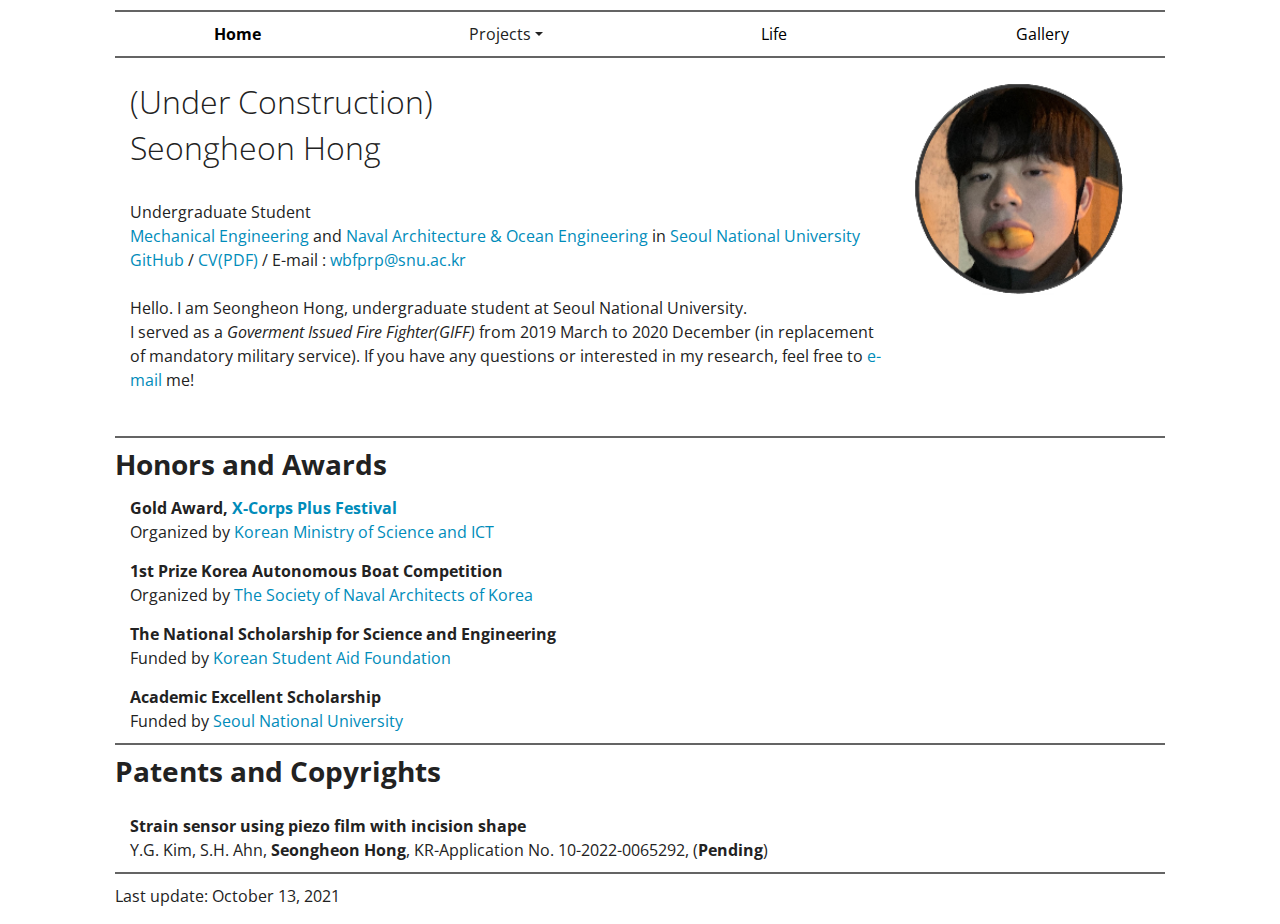
<file: index.html>
<!DOCTYPE html>
<html lang="en">
  <head>
    <meta charset="utf-8" />
    <meta name="viewport" content="width=device-width, initial-scale=1.0" />
    <meta name="description" content="" />
    <meta name="author" content="" />
    <link rel="shortcut icon" href="media/img/cross.png" type="image/x-icon" />
    <title>Seongheon Hong</title>
    <link href="css/bootstrap.css" rel="stylesheet" />
    <link href="css/main.css" rel="stylesheet" />
  </head>
  <body>
    <div id="headers"></div>
  </body>
  <!--------------------------------------------------------------------------------------------------------------->
  <style>
    #bar_home {
      font-weight: bold;
      text-decoration-line: none;
    }
  </style>

  <body>
    <div class="container">
      <div class="row" style="padding: 15px 15px 0px 15px">
        <div class="col-sm-9">
          <h2>(Under Construction)</h2>
          <h2>Seongheon Hong</h2>
          <br />Undergraduate Student<br />
          <a href="https://me.snu.ac.kr" target="_blank"
            >Mechanical Engineering</a
          >
          and
          <a href="https://ship.snu.ac.kr" target="_blank"
            >Naval Architecture & Ocean Engineering</a
          >
          in
          <a href="https://en.snu.ac.kr" target="_blank"
            >Seoul National University</a
          ><br />
          <a href="https://github.com/seongheonhong/" target="_blank">GitHub</a> / 
          <a id="cv_pdf" href="media/files/CV_Nov27.pdf" target="_blank">CV(PDF)</a> /           
          E-mail : <a href="mailto:wbfprp@snu.ac.kr">wbfprp@snu.ac.kr</a><br />
          <br />
          <!--Research Interests : <i>Wearable Devices, Bio-Inspired Mechanisms, Biomechanics, Soft Robotics</i>-->
          Hello. I am Seongheon Hong, undergraduate student at Seoul National University.<br />
          I served as a <em>Goverment Issued Fire Fighter(GIFF)</em> from 2019
          March to 2020 December (in replacement of mandatory military service). If you have any
          questions or interested in my research, feel free to
          <a href="mailto:wbfprp@snu.ac.kr">e-mail</a> me!          
        </div>        
        <div class="col-sm-3">
          <img class="profile" src="media/img/profile_hsize.png" />
        </div>
      </div>
      <br>
      <hr style="border-top: 2px solid; opacity: 0.7" />

      <h3>Honors and Awards</h3>
      <div class="row" style="padding: 5px 15px 0px 15px">
        <div class="col-sm-12">
          <b>Gold Award, <a href="https://xcorpsplus.com/html/" target="_blank">X-Corps Plus Festival</a></b><br />          
          Organized by <a href="https://www.msit.go.kr/eng/index.do" target="_blank">Korean Ministry of Science and ICT</a>
        </div>
      </div>
      <div class="row" style="padding: 5px 15px 0px 15px">
        <div class="col-sm-12">
          <b>1st Prize Korea Autonomous Boat Competition</b><br />          
          Organized by <a href="https://www.snak.or.kr/" target="_blank">The Society of Naval Architects of Korea</a>
        </div>
      </div>
      <div class="row" style="padding: 5px 15px 0px 15px">
        <div class="col-sm-12">
          <b>The National Scholarship for Science and Engineering</b><br />
          Funded by
          <a href="https://www.kosaf.go.kr/eng/" target="_blank"
            >Korean Student Aid Foundation</a>
        </div>
      </div>
      <div class="row" style="padding: 5px 15px 0px 15px">
        <div class="col-sm-12">
          <b>Academic Excellent Scholarship</b><br />
          Funded by <a href="https://en.snu.ac.kr/index.html" target="_blank"> Seoul National University</a> <br />
        </div>
      </div>
      <hr style="border-top: 2px solid; opacity: 0.7" />

      <h3>Patents and Copyrights</h3>
      <div class="row" style="padding: 15px 15px 0px 15px">
        <div class="col-sm-12">
          <b>Strain sensor using piezo film with incision shape</b><br />
          Y.G. Kim, S.H. Ahn, <b>Seongheon Hong</b>, KR-Application No.
          10-2022-0065292, (<b>Pending</b>)
        </div>
      </div>

      <hr style="border-top: 2px solid; opacity: 0.7" />
      <footer>
        <p>Last update: October 13, 2021</p>
      </footer>
    </div><!-- /container -->
    
    

      
    

    <!-- Bootstrap core JavaScript
    ================================================== -->
    <!-- Placed at the end of the document so the pages load faster -->
    <script src="js/bootstrap.bundle.js"></script>
    <script src="js/jquery-3.6.1.min.js"></script>
    <script src="js/popper.min.js"></script>
    <script type="text/javascript">
      $(document).ready(function () {
        $("#headers").load("common/header.html");        
      });
    </script>
    <script type="text/javascript">
      var hompageDomain = "seongheonhong.github.io";
      if (true) {
        const aList = document.getElementsByTagName("a");        
        var vidList = document.querySelectorAll('video, img');
        
        for (aelem of aList) {
          var ahref = aelem.href;
          if (ahref.includes("/media/")) {
            var startIndex = ahref.lastIndexOf("/media/");
            aelem.href = "https://" + hompageDomain + ahref.substr(startIndex);
            console.log(aelem.href);
          }
        }

        for (videlem of vidList) {
            var vidsrc = videlem.src;
          if (vidsrc.includes("/media/")) {
            var startIndex = vidsrc.lastIndexOf("/media/");
            videlem.src = "https://" + hompageDomain + vidsrc.substr(startIndex);
            console.log(videlem.src);
          }
        }
      }
    </script>
  </body>
</html>
</file>
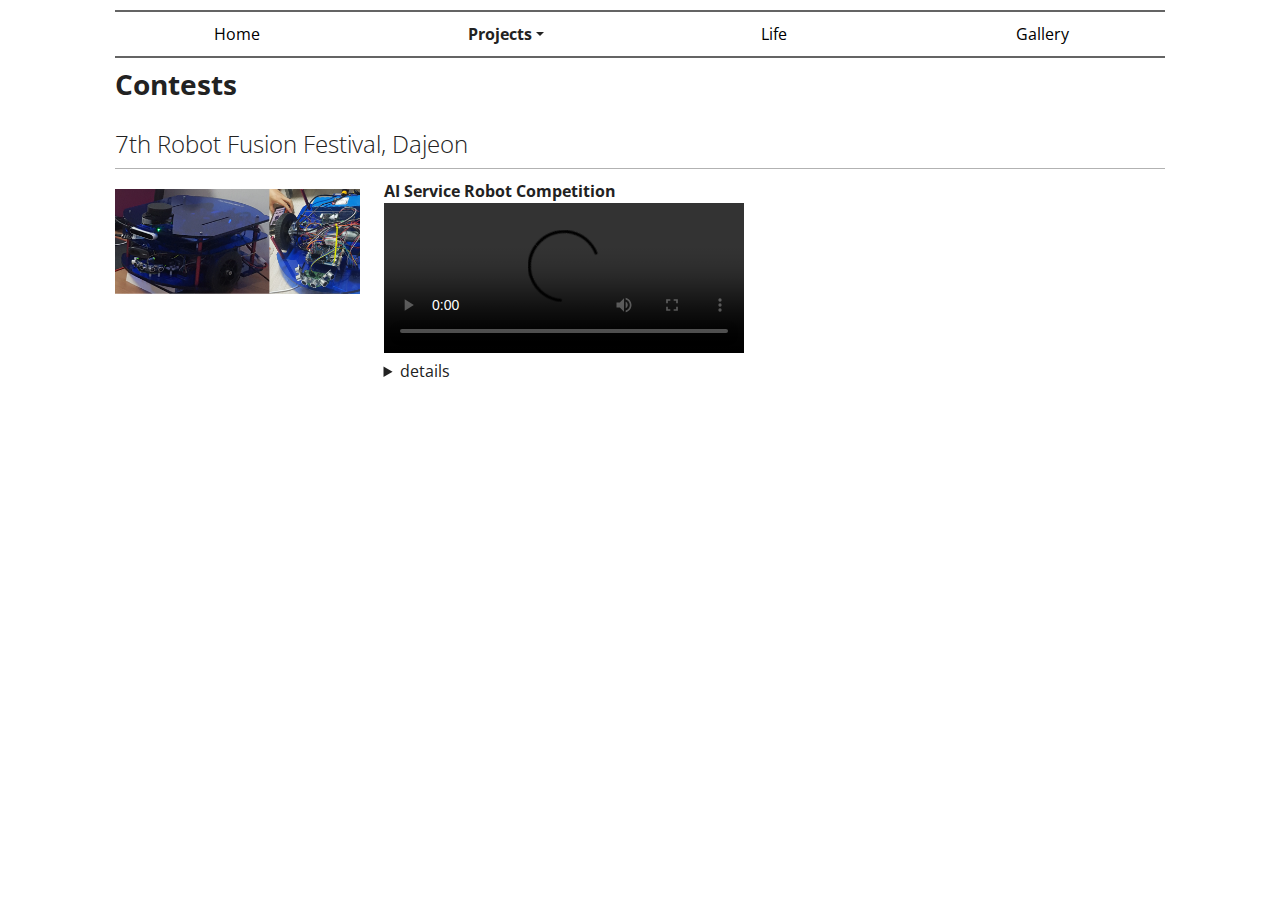
<file: contest.html>
<!DOCTYPE html>
<html lang="en">
  <head>
    <meta charset="utf-8" />
    <meta name="viewport" content="width=device-width, initial-scale=1.0" />
    <meta name="description" content="" />
    <meta name="author" content="" />
    <link rel="shortcut icon" href="media/img/cross.png" type="image/x-icon" />
    <title>Seongheon Hong</title>
    <link href="css/bootstrap.css" rel="stylesheet" />
    <link href="css/main.css" rel="stylesheet" />
  </head>
  <body>
    <div id="headers"></div>
  </body>
  <!--------------------------------------------------------------------------------------------------------------->
  <style>
    #bar_prj {
      font-weight: bold;
      text-decoration-line: none;
    }
  </style>
  <body>
    <div class="container">
      <div class="row"><h3>Contests</h3></div>
      <h4>7th Robot Fusion Festival, Dajeon</h4>
      <hr />
      <div class="row">
        <div class="col-sm-3">
          <div class="row">
            <img
              class="img-fluid"
              src="media/img/Gutea.png"
              style="object-fit: scale-down"
            />
          </div>
        </div>
        <div class="col-sm-9">
          <b>AI Service Robot Competition</b><br />
          <video width="360" src="#" controls></video>
          <details>
            <summary>details</summary>
          </details>
        </div>
      </div>
    </div>
    <!-- /container -->

    <!--------------------------------------------------------------------------------------------------------------->

    <!-- Bootstrap core JavaScript
    ================================================== -->
    <!-- Placed at the end of the document so the pages load faster -->
    <script src="js/bootstrap.bundle.js"></script>
    <script src="js/jquery-3.6.1.min.js"></script>
    <script src="js/popper.min.js"></script>
    <script type="text/javascript">
      $(document).ready(function () {
        $("#headers").load("common/header.html");
      });
    </script>
    <script type="text/javascript">
      var hompageDomain = "seongheonhong.github.io";
      if (true) {
        const aList = document.getElementsByTagName("a");
        var vidList = document.querySelectorAll("video, img");

        for (aelem of aList) {
          var ahref = aelem.href;
          if (ahref.includes("/media/")) {
            var startIndex = ahref.lastIndexOf("/media/");
            aelem.href = "https://" + hompageDomain + ahref.substr(startIndex);
            console.log(aelem.href);
          }
        }

        for (videlem of vidList) {
          var vidsrc = videlem.src;
          if (vidsrc.includes("/media/")) {
            var startIndex = vidsrc.lastIndexOf("/media/");
            videlem.src =
              "https://" + hompageDomain + vidsrc.substr(startIndex);
            console.log(videlem.src);
          }
        }
      }
    </script>
  </body>
</html>
</file>
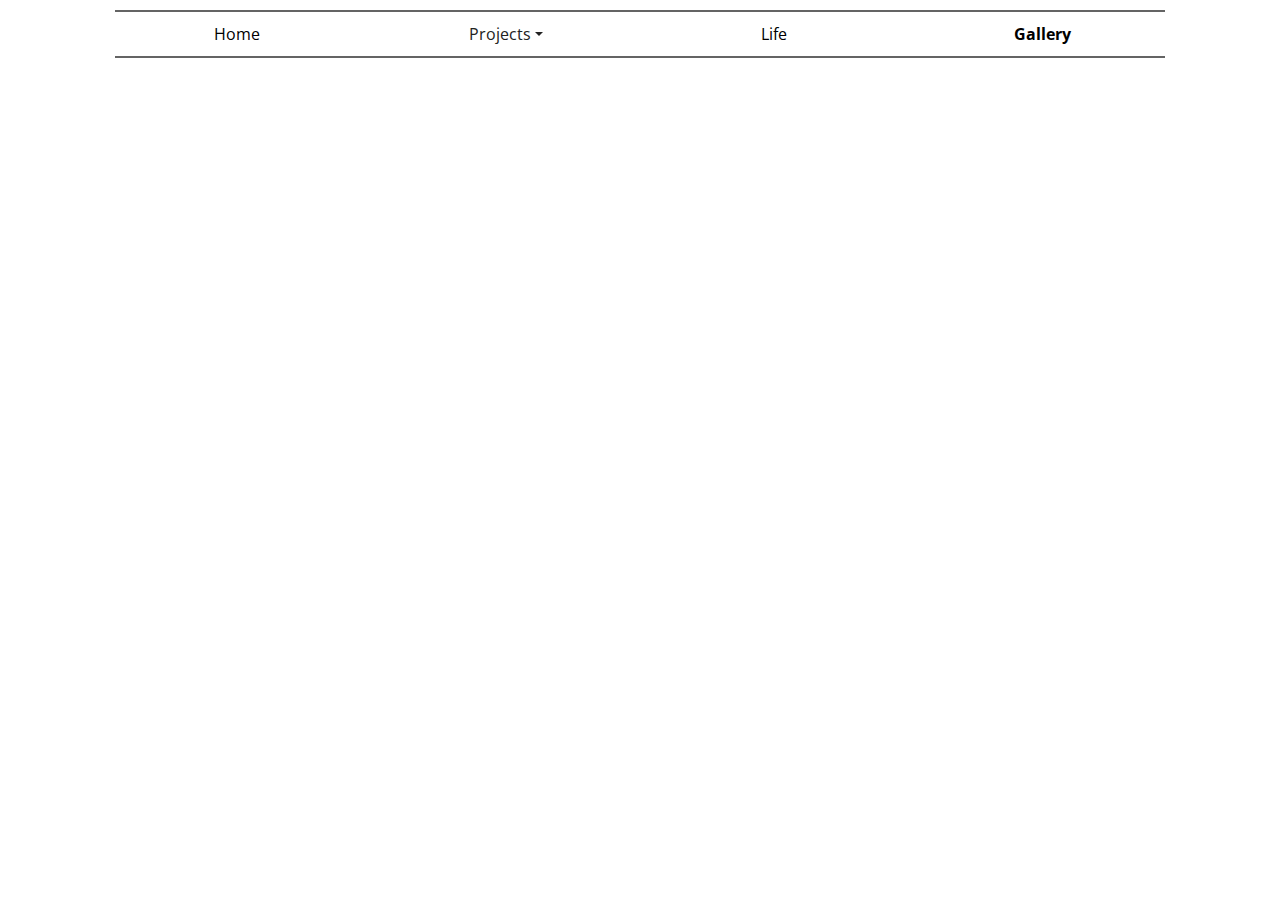
<file: gallery.html>
<!DOCTYPE html>
<html lang="en">
  <head>
    <meta charset="utf-8" />
    <meta name="viewport" content="width=device-width, initial-scale=1.0" />
    <meta name="description" content="" />
    <meta name="author" content="" />
    <link rel="shortcut icon" href="media/img/cross.png" type="image/x-icon" />
    <title>Seongheon Hong</title>
    <link href="css/bootstrap.css" rel="stylesheet" />
    <link href="css/main.css" rel="stylesheet" />
  </head>
  <body>
    <div id="headers"></div>
  </body>
  <!--------------------------------------------------------------------------------------------------------------->
  <style>
    #bar_gallery {
      font-weight: bold;
      text-decoration-line: none;
    }
  </style>

  <body>    
    <!-- Bootstrap core JavaScript
    ================================================== -->
    <!-- Placed at the end of the document so the pages load faster -->
    <script src="js/bootstrap.bundle.js"></script>
    <script src="js/jquery-3.6.1.min.js"></script>
    <script src="js/popper.min.js"></script>
    <script type="text/javascript">
      $(document).ready(function () {
        $("#headers").load("common/header.html");
      });
    </script>
    <script type="text/javascript">
      var hompageDomain = "seongheonhong.github.io";
      if (true) {
        const aList = document.getElementsByTagName("a");        
        var vidList = document.querySelectorAll('video, img');
        
        for (aelem of aList) {
          var ahref = aelem.href;
          if (ahref.includes("/media/")) {
            var startIndex = ahref.lastIndexOf("/media/");
            aelem.href = "https://" + hompageDomain + ahref.substr(startIndex);
            console.log(aelem.href);
          }
        }

        for (videlem of vidList) {
            var vidsrc = videlem.src;
          if (vidsrc.includes("/media/")) {
            var startIndex = vidsrc.lastIndexOf("/media/");
            videlem.src = "https://" + hompageDomain + vidsrc.substr(startIndex);
            console.log(videlem.src);
          }
        }
      }
    </script>
  </body>
</html>
</file>
<file: css/main.css>
.container {
    max-width: 1080px;
    padding-left: 15px;
    padding-right: 15px;
  }
  h3{
    font-weight:bold;
  }
  h4 {
    margin-top: 20px;
  }
  .row {
    margin-top: 10px;
    margin-bottom: 10px;
  }
  .row .row {
    margin-top: 10px;
    margin-bottom: 0;
  }
  
  hr {
    margin-top: 10px;
    margin-bottom: 10px;
  }
  
  .profile{
      width:210px;
  }
  .img-fluid-hoverable{
    max-width: 100%;
    height: auto;    
  }  
  .overlay {        
    width: auto;
    height: auto;   
    opacity: 0;
    transition: .5s ease;
    background-color: #008CBA;
  }
  .card{
    border:none;    
  }
  .card-img-top{
    border-radius: 1.5em;
  }
  .card-img-overlay {    
    background-color: #000; color:#FFF; opacity: 0;
  }
  .card-img-overlay:hover{    
    border-radius: 2em;
    display: flex;    
    transition: .5s ease;
    opacity: 0.5;
  }    
  .card-img-overlay:hover .card-body{
    display: flex;
    align-items: center;
    justify-content: center;
    margin:auto;
  }
  a:any-link {
    text-decoration-line: none;    
    /* color:#2574D3; */
  }
  
  /* @import url(https://fonts.googleapis.com/css?family=Raleway);
  body{background: #f9f9f9;font-size: 16px;font-family: 'Raleway', sans-serif}
  .container{margin-top: 200px}.title{color: #1a1a1a;text-align: center;margin-bottom: 10px}
  .content{position: relative;width: 90%;max-width: 400px;margin: auto;overflow: hidden}
  .content 
  .content-overlay{background: rgba(0,0,0,0.7);position: absolute;height: 99%;width: 100%;left: 0;top: 0;bottom: 0;right: 0;opacity: 0;-webkit-transition: all 0.4s ease-in-out 0s;-moz-transition: all 0.4s ease-in-out 0s;transition: all 0.4s ease-in-out 0s}.content:hover .content-overlay{opacity: 1}.content-image{width: 100%}img{box-shadow: 1px 1px 5px 1px rgba(0, 0, 0, 0.1);border-radius: 5px}.content-details{position: absolute;text-align: center;padding-left: 1em;padding-right: 1em;width: 100%;top: 50%;left: 50%;opacity: 0;-webkit-transform: translate(-50%, -50%);-moz-transform: translate(-50%, -50%);transform: translate(-50%, -50%);-webkit-transition: all 0.3s ease-in-out 0s;-moz-transition: all 0.3s ease-in-out 0s;transition: all 0.3s ease-in-out 0s}
  .content:hover .content-details{top: 50%;left: 50%;opacity: 1}
  .content-details h3{color: #fff;font-weight: 500;letter-spacing: 0.15em;margin-bottom: 0.5em;text-transform: uppercase}
  .content-details p{color: #fff;font-size: 0.8em}.fadeIn-bottom{top: 80%} */
</file>
